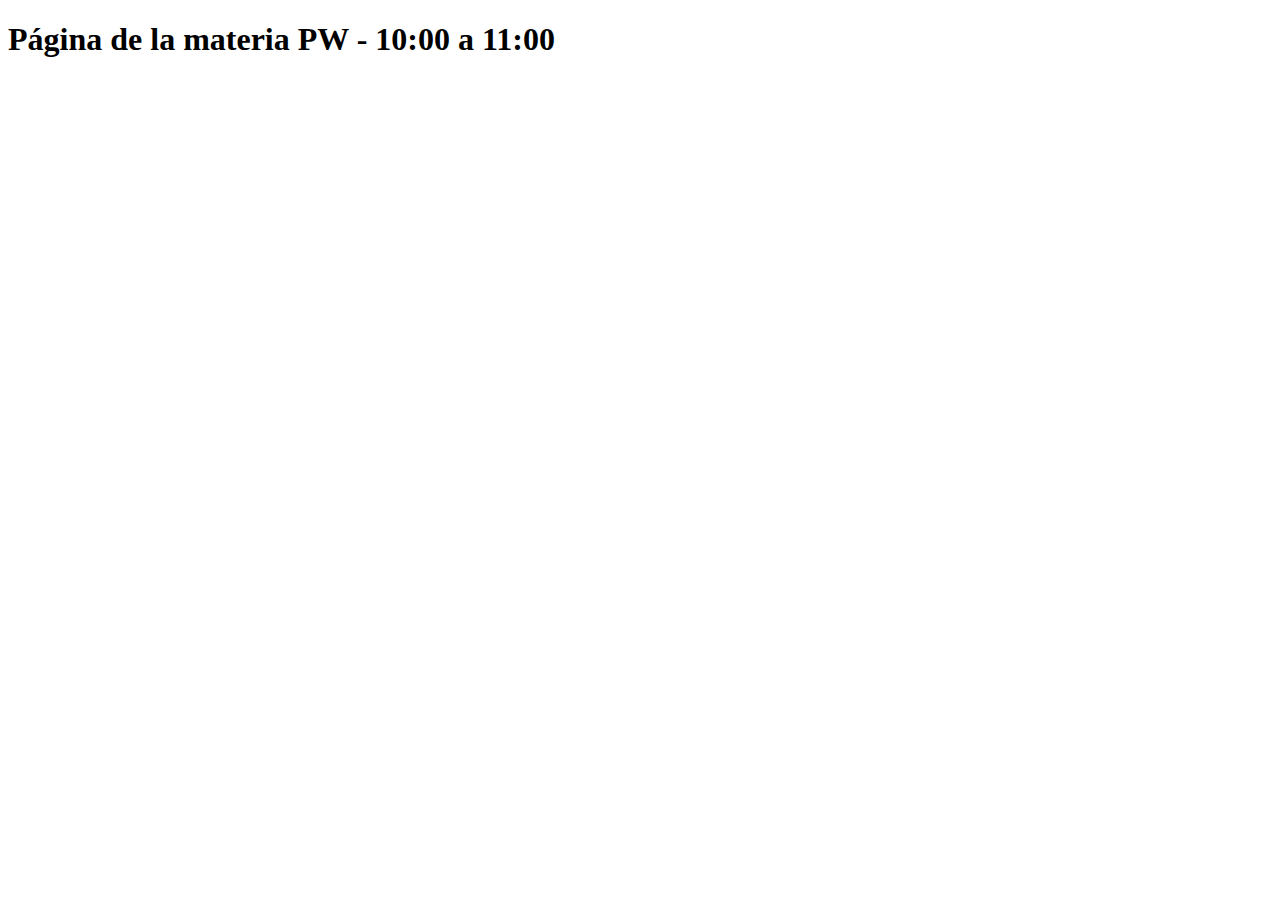
<file: index.html>
<!DOCTYPE html>
<html lang="es">
<head>
    <meta charset="UTF-8">
    <meta http-equiv="X-UA-Compatible" content="IE=edge">
    <meta name="viewport" content="width=device-width, initial-scale=1.0">
    <title>Titulo de mi pagina</title>
</head>
<body>
    <head>
        <h1>Página de la materia PW - 10:00 a 11:00</h1>
    </head>
    
</body>
</html>
</file>
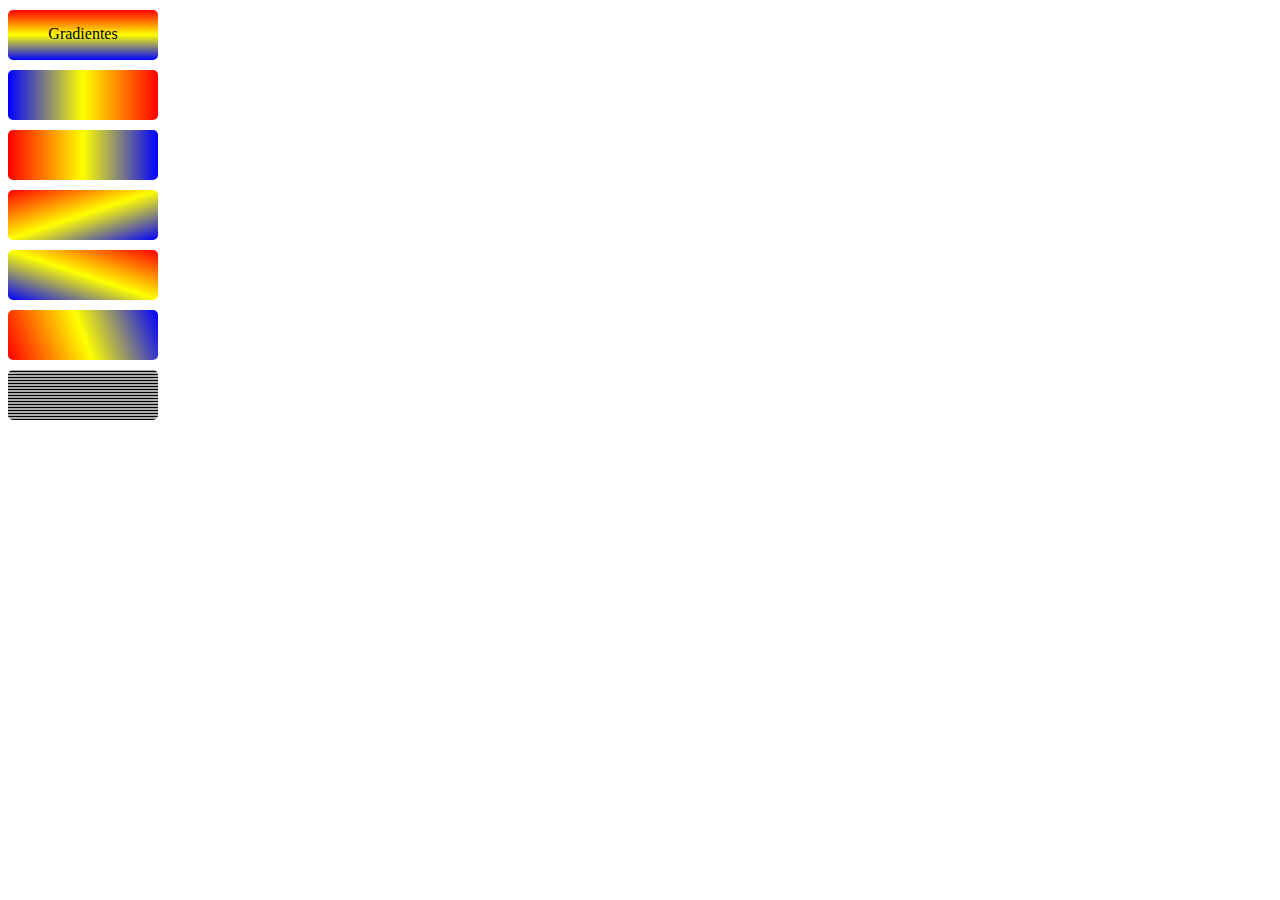
<file: gradientes/index.html>
<!DOCTYPE html>
<html lang="en">

<head>
    <meta charset="UTF-8">
    <meta name="viewport" content="width=device-width, initial-scale=1.0">
    <title>Gradientes</title>
    <link rel="stylesheet" href="css/gradientes.css">
</head>

<body>
    <article id="uno"><span class="texto">Gradientes</span></article>
    <article id="dos"></article>
    <article id="tres"></article>
    <article id="cuatro"></article>
    <article id="cinco"></article>
    <article id="seis"></article>
    <article id="siete"></article>
</body>

</html>
</file>
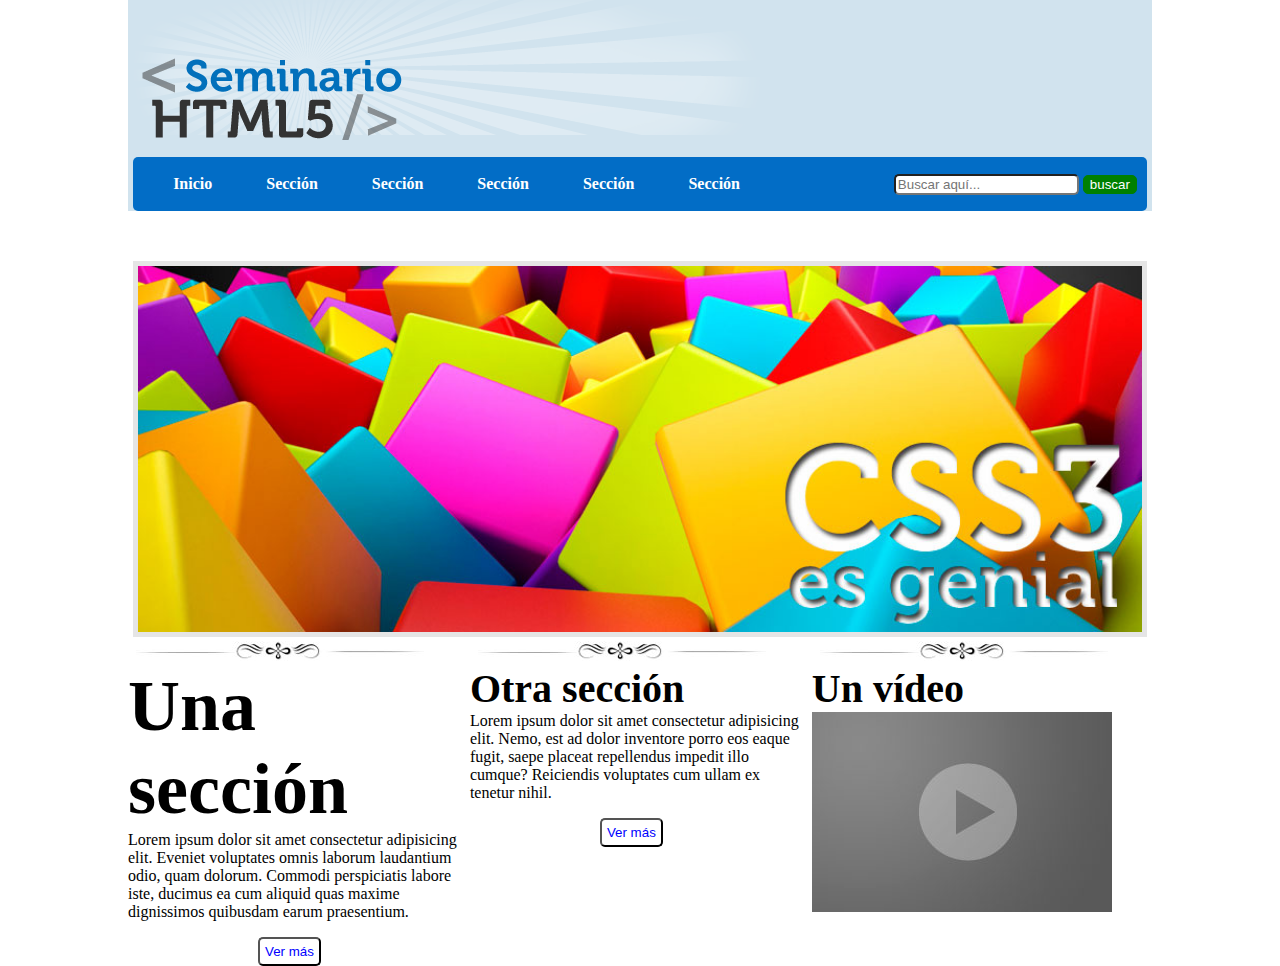
<file: practica01css/index.html>
<!DOCTYPE html>
<html lang="es">

<head>

    <meta charset="UTF-8">
    <meta name="viewport" content="width=device-width, initial-scale=1.0">
    <title>Práctica 01 HTML + CSS</title>
    <link rel="stylesheet" href="css/estilos.css">

</head>
<body>
<header>
    <img src="img/resplandor.png" alt="fondo de header">
    <img src="img/logo.png" alt="logo de HTML5" id="logo">
    <nav>
        <ul>
            <li>Inicio</li>
            <li>Sección</li>
            <li>Sección</li>
            <li>Sección</li>
            <li>Sección</li>
            <li>Sección</li>
        </ul>
        <form action="#">
            <input type="text" placeholder="Buscar aquí...">
            <input type="submit" value="buscar">
        </form>
    </nav>
</header>
<section id="seccion01">
    <article>
        <img src="img/slide2.jpg" alt="Banner principal">
    </article>
</section>
<section id="seccion02">
    <article>
        <img src="img/separador.jpg" alt="separador">
        <br>
       <span class="unaSeccion nito">Una sección</span> 
        <br>
        Lorem ipsum dolor sit amet consectetur adipisicing elit. Eveniet voluptates omnis laborum laudantium odio, quam dolorum. Commodi perspiciatis labore iste, ducimus ea cum aliquid quas maxime dignissimos quibusdam earum praesentium.
        <p></p>
        <input type="submit" value="Ver más"> 
    </article>
    <article>
        <img src="img/separador.jpg" alt="separador">
        <br>
        <span class="otraSeccion nito"> Otra sección</span>
        <br>
        Lorem ipsum dolor sit amet consectetur adipisicing elit. Nemo, est ad dolor inventore porro eos eaque fugit, saepe placeat repellendus impedit illo cumque? Reiciendis voluptates cum ullam ex tenetur nihil.
        <p></p>
        <input type="submit" value="Ver más"> 
    </article>
    <article>
        <img src="img/separador.jpg" alt="separador">
        <br>
        <span class="otraSeccion nito"> Un vídeo</span>
        <br>
        <img src="img/video.jpg" alt="video">
    </article>
</section>
    
</body>
</html>
</file>
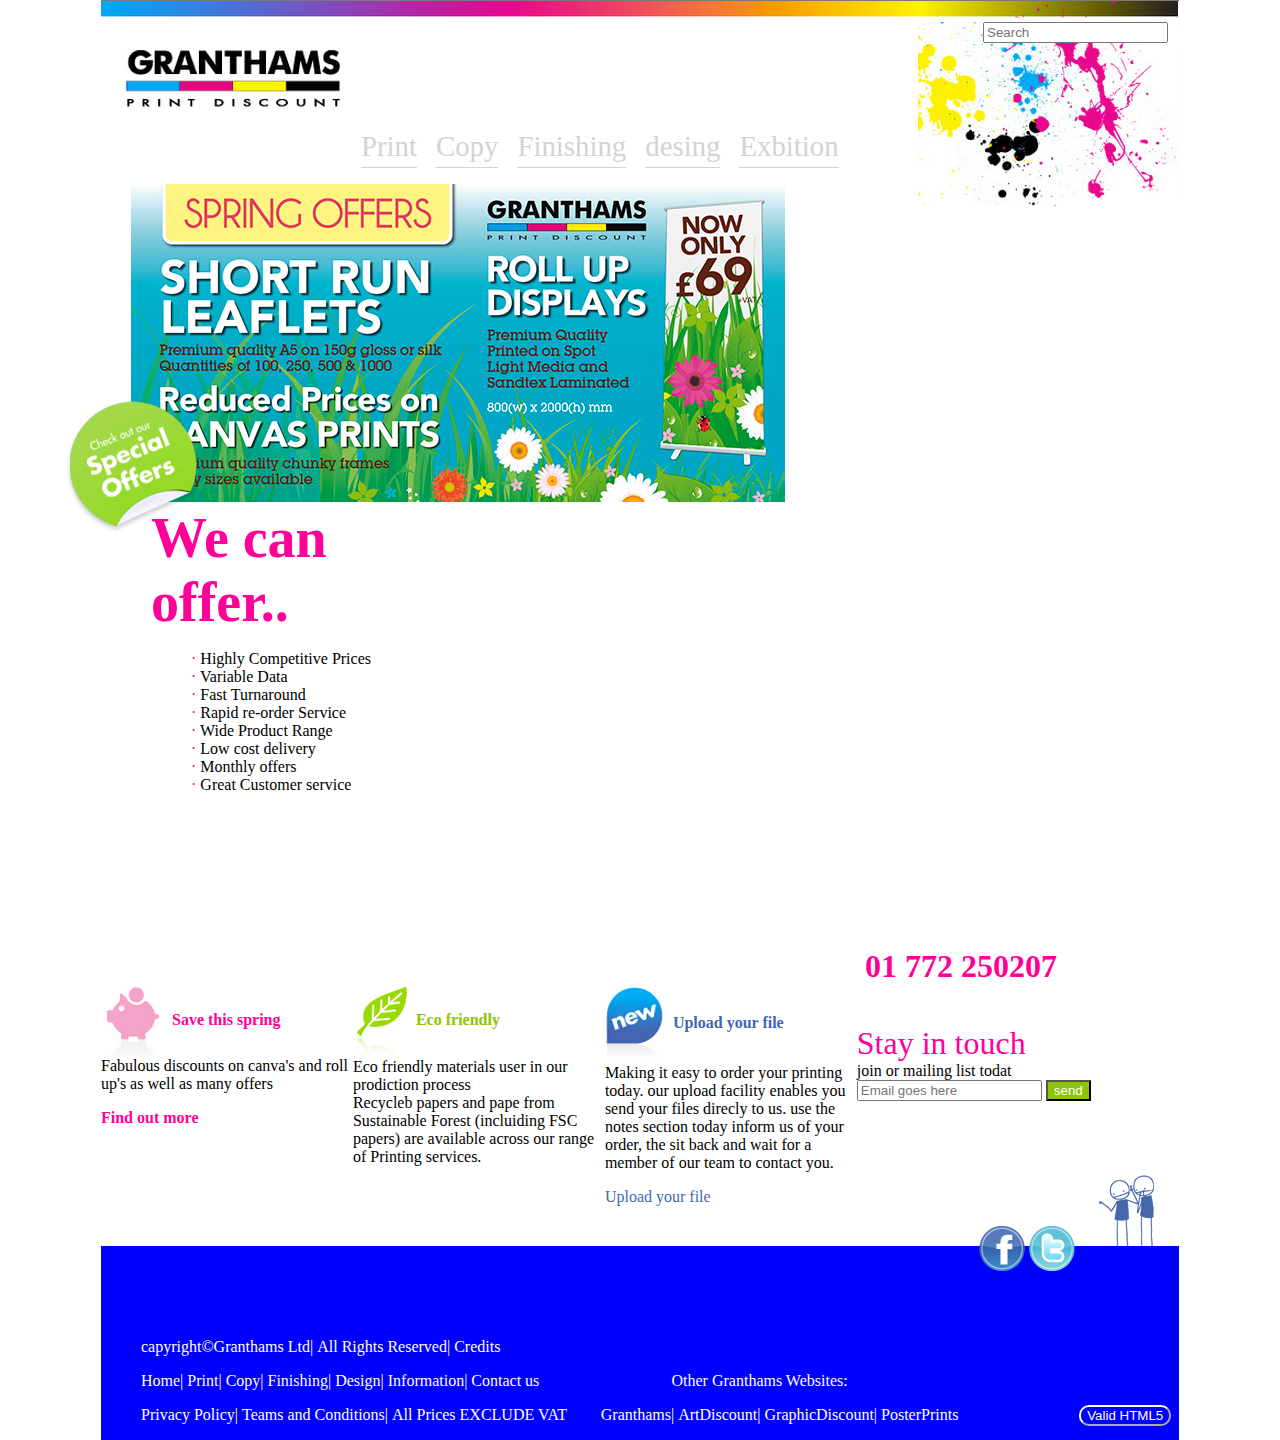
<file: practica02_css/index.html>
<!DOCTYPE html>
<html lang="es">
<head>
    <meta charset="UTF-8">
    <meta name="viewport" content="width=device-width, initial-scale=1.0">
    <title>Práctica 02 CSS</title>
    <link rel="stylesheet" href="css/estilos.css">
</head>
<body>
    <header>
        <img src="img/banner.png" alt="banner">
        <img src="img/granthams.png" alt="logo" id="granthams">
        <img src="img/paint.png" alt="mancha" id="paint">
        <input type="search" placeholder="Search">
        <nav>
            <ul>
                <li>Print</li>
                <li>Copy</li>
                <li>Finishing</li>
                <li>desing</li>
                <li>Exbition</li>
            </ul>
        </nav>    
    </header>
  <section id=" primerSeccion">
    <article id="Secc01art01">
        <img src="img/slide.jpg" alt="ofertas">
    </article>
    <article id="Secc01art02">
        <span class="colorrosa letragrande nito">
            We can offer..
        </span>
        <ul>
            <li>Highly Competitive Prices</li>
            <li>Variable Data</li>
            <li>Fast Turnaround</li>
            <li>Rapid re-order Service</li>
            <li>Wide Product Range</li>
            <li>Low cost delivery</li>
            <li>Monthly offers</li>
            <li>Great Customer service</li>
        </ul>
    </article>
    <img src="img/bg_offer.png" alt="imagen offert" id="bgoffer">
  </section>
  <section id="segundaseccion">
    <article>
        <span class="colorrosa letramediana nito">
            01 772 250207
        </span>
    </article>
  </section>
  <section id="terceraseccion">
    <article>
        <img src="img/cerdito.png" alt="cerdito">
        <span class="colorrosa nito">
            Save this spring
        </span>
        <br>
        Fabulous discounts on canva's and roll up's as well as many offers
        <p></p>
        <span class="colorrosa nito">
            Find out more
        </span>
    </article>
    <article>
        <img src="img/hoja.png" alt="hoja">
        <span class="colorverde nito">
            Eco friendly
        </span>
        <br>
        Eco friendly materials user in our prodiction process <br>
        Recycleb papers and pape from Sustainable Forest (incluiding FSC
        papers) are available across our range of Printing services.
    </article>
    <article>
        <img src="img/new.png" alt="new">
        <span class="colorazul nito">
            Upload your file
        </span>
        <br>
        Making it easy to order your printing today. our upload facility
        enables you send your files direcly to us. use the notes section today
        inform us of your order, the sit back and wait for a member of our
        team to contact you.
        <p></p>
        <span class="colorazul">
            Upload your file
        </span>   
    </article>
    <article id="secc03arc04">
        <span class="colorrosa letramediana">
            Stay in touch
        </span>
        <br>
        join or mailing list todat <br>
        <input type="email" placeholder="Email goes here">
        <input type="button" value="send">
    </article>
  </section>
  <footer>
    <span>
    <article id="artCopy">
        <ul>
            <li>capyright&copy;Granthams Ltd|</li>
            <li>All Rights Reserved|</li>
            <li>Credits</li>
        </ul>
        <ul>
            <li>Home|</li>
            <li>Print|</li>
            <li>Copy|</li>
            <li>Finishing|</li>
            <li>Design|</li>
            <li>Information|</li>
            <li>Contact us</li>
        </ul>
         <ul>
            <li>Privacy Policy|</li>
            <li>Teams and Conditions|</li>
            <li>All Prices EXCLUDE VAT</li>
         </ul>
    </article>
    <article id="artOther">
        Other Granthams Websites:
        <br>
        <ul>
            <li>Granthams|</li>
            <li>ArtDiscount|</li>
            <li>GraphicDiscount|</li>
            <li>PosterPrints</li>
        </ul>
    </article>
    <article id="artSocial">
        <img src="img/icon_facebook.png" alt="facebook" id="facebook">
        <img src="img/icon_twitter.png" alt="twitter" id="twitter">
        <img src="img/image-right.png" alt="" id="rigth">
        <input type="button" value="Valid HTML5">
    </article>
    
  </footer>
</body>
</html>
</file>
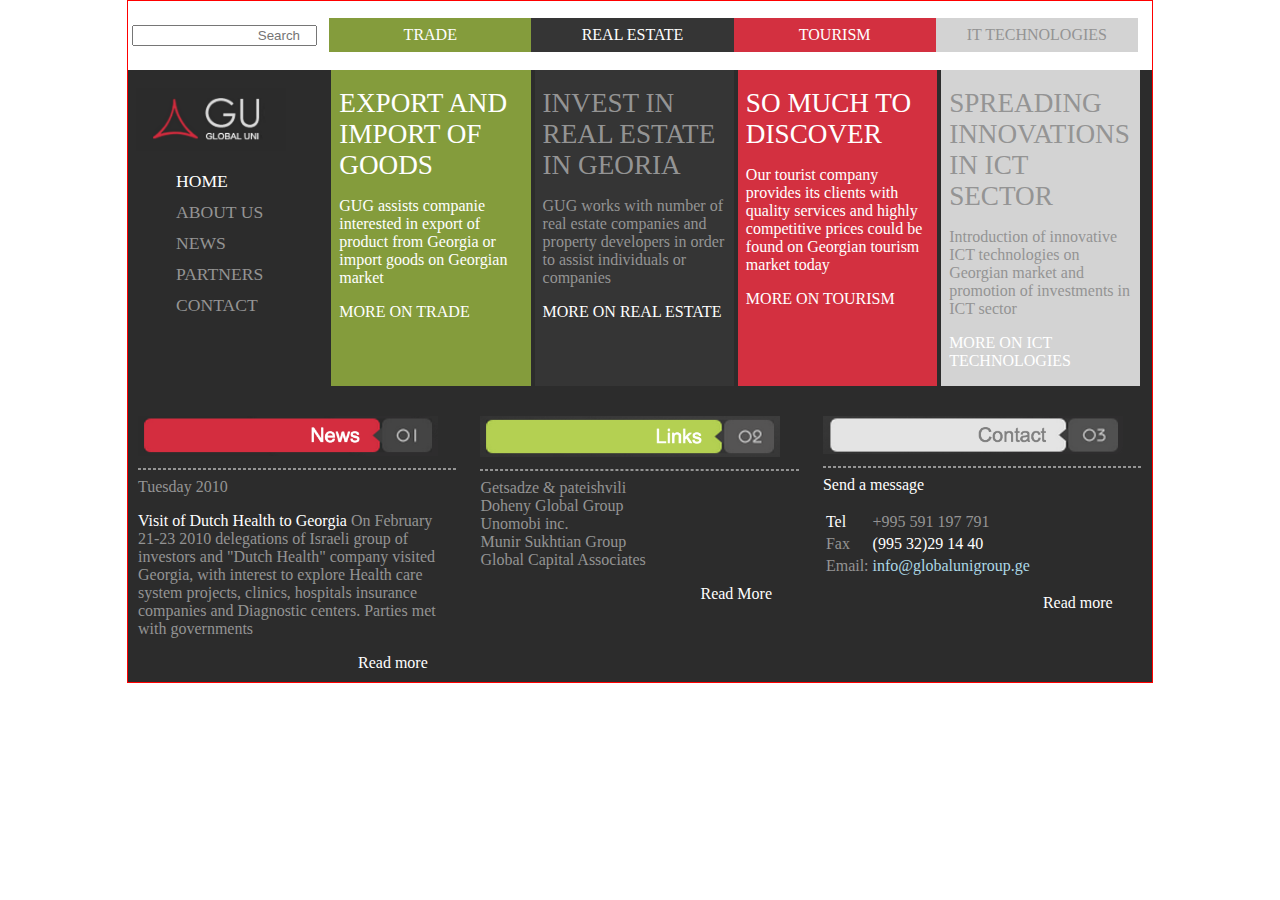
<file: practica03/index.html>
<!DOCTYPE html>
<html lang="es">

<head>
    <meta charset="UTF-8">
    <meta name="viewport" content="width=device-width, initial-scale=1.0">
    <title>Práctica 03</title>
    <link rel="stylesheet" href="css/estilos.css">
</head>

<body>
    <header>
        <ul>
            <li>
                <input type="search" placeholder="Search">
            </li>
            <li class="letra-blanca">TRADE</li><li class="letra-blanca">REAL ESTATE</li><li class="letra-blanca">TOURISM</li><li class="letra-gris">IT TECHNOLOGIES</li>
        </ul>
    </header>
    <section>
        <article>
            <img src="img/gu_logo.png" alt="Logo GU">
            <ul>
                <li class="letra-blanca tam-menu-lateral">HOME</li>
                <li class="letra-gris tam-menu-lateral">ABOUT US</li>
                <li class="letra-gris tam-menu-lateral">NEWS</li>
                <li class="letra-gris tam-menu-lateral">PARTNERS</li>
                <li class="letra-gris tam-menu-lateral">CONTACT</li>
            </ul>
        </article>
        <article>
            <SPAN class="letra-blanca tam-tarjeta">EXPORT AND IMPORT OF GOODS</SPAN>
            <p></p>
            <span class="letra-blanca">
                GUG assists companie interested in export of product from Georgia
                or import goods on Georgian market
            </span>
            <p></p>
            <span class="letra-blanca">MORE ON TRADE</span>
        </article>
        <article>
            <span class="letra-gris tam-tarjeta">INVEST IN REAL ESTATE IN GEORIA</span>
            <p></p>
            <span class="letra-gris">GUG works with number of real estate companies and property
                developers in order to assist individuals or companies</span>
            <p></p>
            <span class="letra-blanca"> MORE ON REAL ESTATE</span>
        </article>
        <article>
            <span class="letra-blanca tam-tarjeta">SO MUCH TO DISCOVER</span>
            <P></P>
            <SPAn class="letra-blanca">
                Our tourist company provides its clients with quality services and highly
                competitive prices could be found on Georgian tourism market today
            </SPAn>
            <p></p>
            <span class="letra-blanca">MORE ON TOURISM</span>
        </article>
        <article>
            <span class="letra-gris tam-tarjeta">SPREADING INNOVATIONS IN ICT SECTOR</span>
            <p></p>
            <span class="letra-gris">
                Introduction of innovative ICT technologies on
                Georgian market and promotion of investments in ICT sector
            </span>
            <p></p>
            <span class="letra-blanca">MORE ON ICT TECHNOLOGIES</span>
        </article>
    </section>
    <footer>
        <article>
            <img src="img/news_rojo.png" alt="">
            <hr>
            <span class="letra-gris">Tuesday 2010</span>
            <p></p>
            <span class="letra-blanca">Visit of Dutch Health to Georgia</span>
            <span class="letra-gris">On February 21-23 2010 delegations of Israeli group of investors and "Dutch Health"
                company visited Georgia, with interest to explore Health care system projects, clinics, hospitals
                insurance companies and Diagnostic centers. Parties met with governments </span>
            <p></p>
            <span class="letra-blanca read-more">Read more</span>
        </article>
        <article>
            <img src="img/news_verde.png" alt="">
            <hr>
            <span class="letra-gris">
                Getsadze & pateishvili <br>
                Doheny Global Group <br>
                Unomobi inc. <br>
                Munir Sukhtian Group <br>
                Global Capital Associates <br>
            </span>
            <p></p>
            <span class="letra-blanca read-more">Read More</span>
        </article>
        <article>
            <img src="img/news_claro.png" alt="">
            <hr>
            <span class="letra-blanca">Send a message</span>
            <p></p>
            <table>
                <tbody>
                    <tr>
                        <td class="letra-blanca">Tel</td>
                        <td class="letra-gris">+995 591 197 791</td>
                    </tr>
                    <tr>
                        <td class="letra-gris">Fax</td>
                        <td class="letra-blanca">(995 32)29 14 40</td>
                    </tr>
                    <tr>
                        <td class="letra-gris">Email:</td>
                        <td class="letra-azul">info@globalunigroup.ge</td>
                    </tr>
                </tbody>
            </table>
            <p></p>
            <span class="letra-blanca read-more">Read more</span>
        </article>
    </footer>
</body>

</html>
</file>
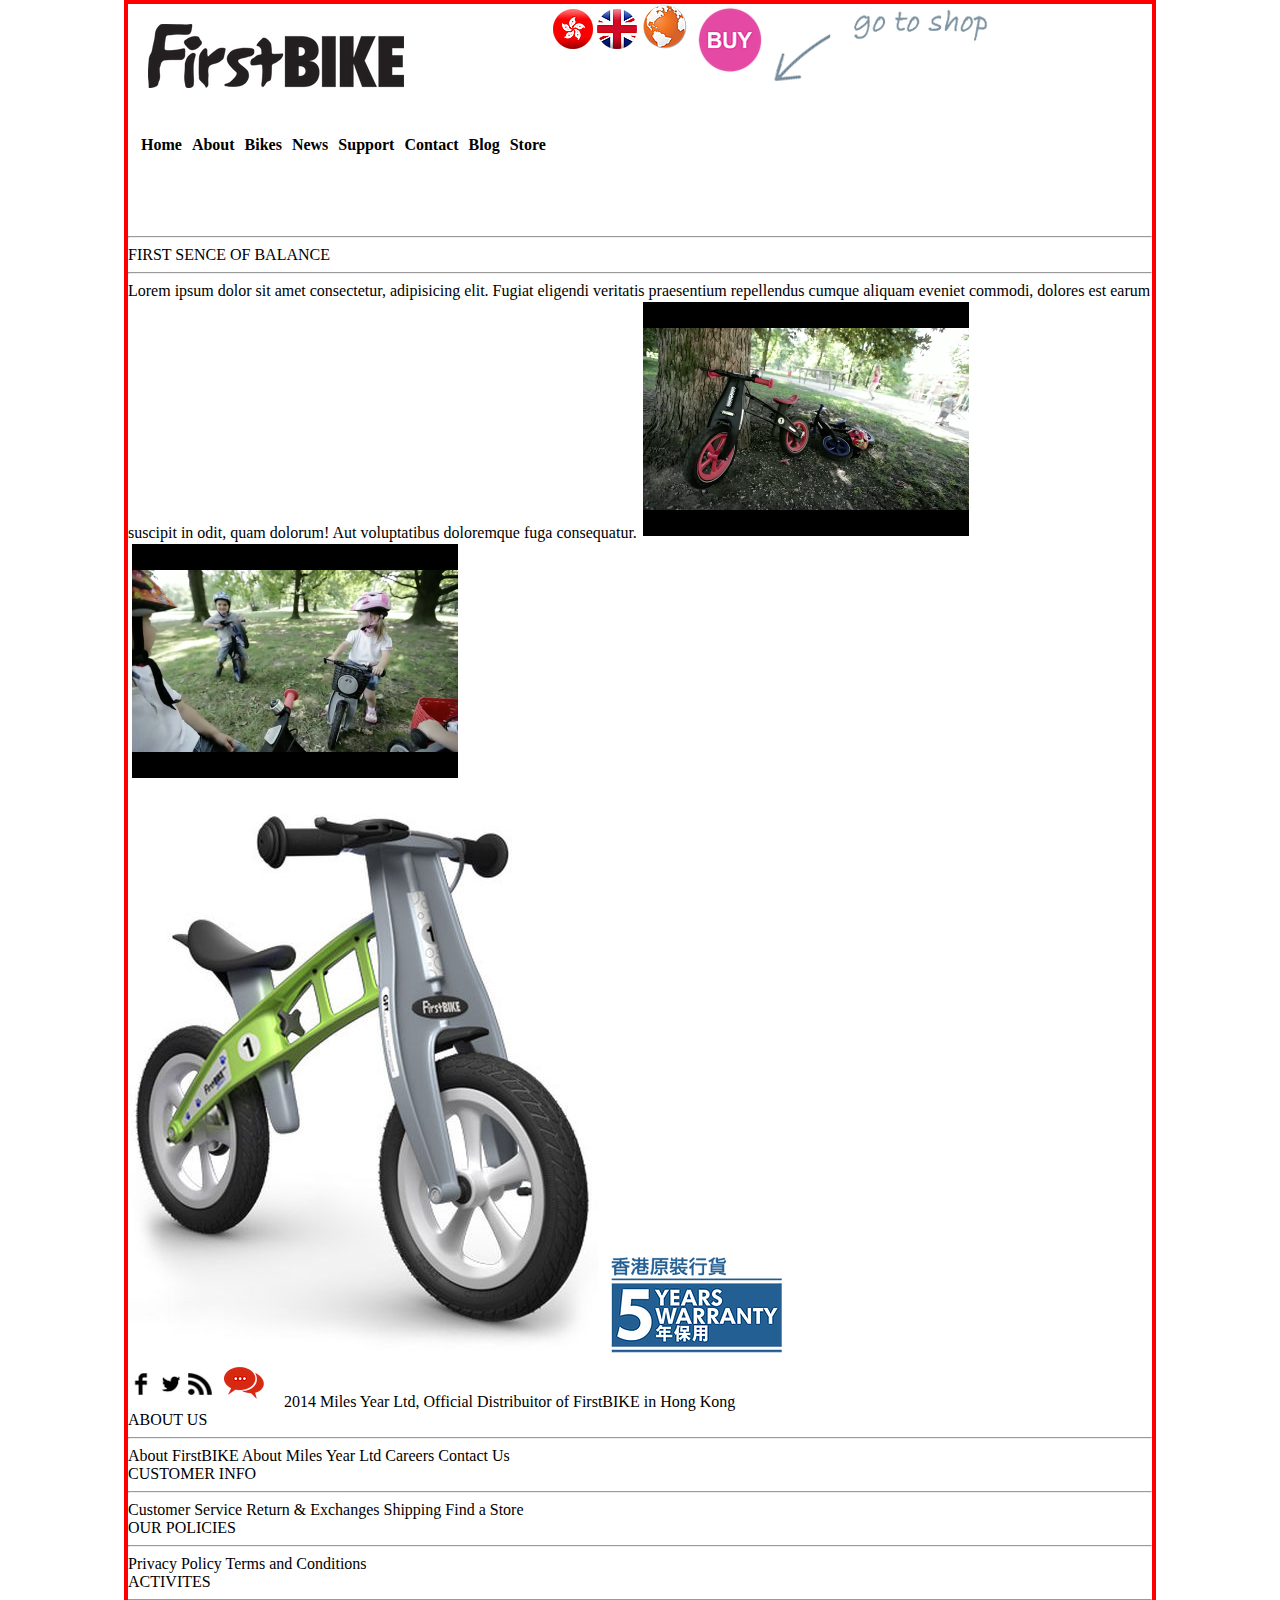
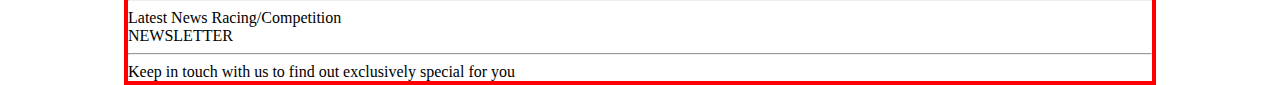
<file: practica04css/index.html>
<!DOCTYPE html>
<html lang="en">
<head>
    <meta charset="UTF-8">
    <meta name="viewport" content="width=device-width, initial-scale=1.0">
    <title>Pagina de bicis</title>
    <link rel="stylesheet" href="css/estilos.css">
</head>
<header>
    <article >
        <img src="img/first_bike.png" alt="" id="romero">
        <nav>
            <ul class="nito" id="menu">
                <li>Home</li>
                <li>About</li>
                <li>Bikes</li>
                <li>News</li>
                <li>Support</li>
                <li>Contact</li>
                <li>Blog</li>
                <li>Store</li>
            </ul>
        </nav>
    </article>
    <article>
        <article id="bolitas" >
            <img src="img/logo_rojo.png" alt="">
            <img src="img/bandera.png" alt="">
            <img src="img/mundo.png" alt="">
        </article>
        <article id="Hart03">
            <img src="img/buy.png" alt="" id="rosa">
        </article>
        <article id="Hart02">
            <img src="img/go_to_shop.png" alt="" id="flecha">
        </article>
    </article>
    <hr>
</header>

<body>
    <section>
        <span class="letraverde tamgrande">FIRST SENCE OF</span>
        <span class="letraverde tamgrande">BALANCE</span>
        <hr>
        Lorem ipsum dolor sit amet consectetur, adipisicing elit. Fugiat eligendi veritatis praesentium repellendus
        cumque aliquam eveniet commodi, dolores est earum suscipit in odit, quam dolorum! Aut voluptatibus doloremque
        fuga consequatur.
        <img src="img/video01.png" alt="">
        <img src="img/video02.png" alt="">
    </section>
    <section>
        <img src="img/bike.jpg" alt="">
        <img src="img/5years.png" alt="">
    </section>
    <section>
        <img src="img/logos_footer.png" alt="">
        <span class="letraderecho">2014 Miles Year Ltd, Official Distribuitor
            of FirstBIKE in Hong Kong </span>
    </section>
    <footer>
        <article>
            <span class="letramed">ABOUT US</span>
            <hr>
            About FirstBIKE
            About Miles Year Ltd
            Careers
            Contact Us
        </article>
        <article>
            <span class="letramed">CUSTOMER INFO</span>
            <hr>
            Customer Service
            Return & Exchanges
            Shipping
            Find a Store
        </article>
        <article>
            <span class="letramed">OUR POLICIES</span>
            <hr>
            Privacy Policy
            Terms and Conditions
        </article>
        <article>
            <span class="letramed">ACTIVITES</span>
            <hr>
            Latest News
            Racing/Competition
        </article>
        <article>
            <span class="letramed">NEWSLETTER</span>
            <hr>
            Keep in touch with us to find out
            exclusively special for you
        </article>
    </footer>
</body>
</html>
</file>
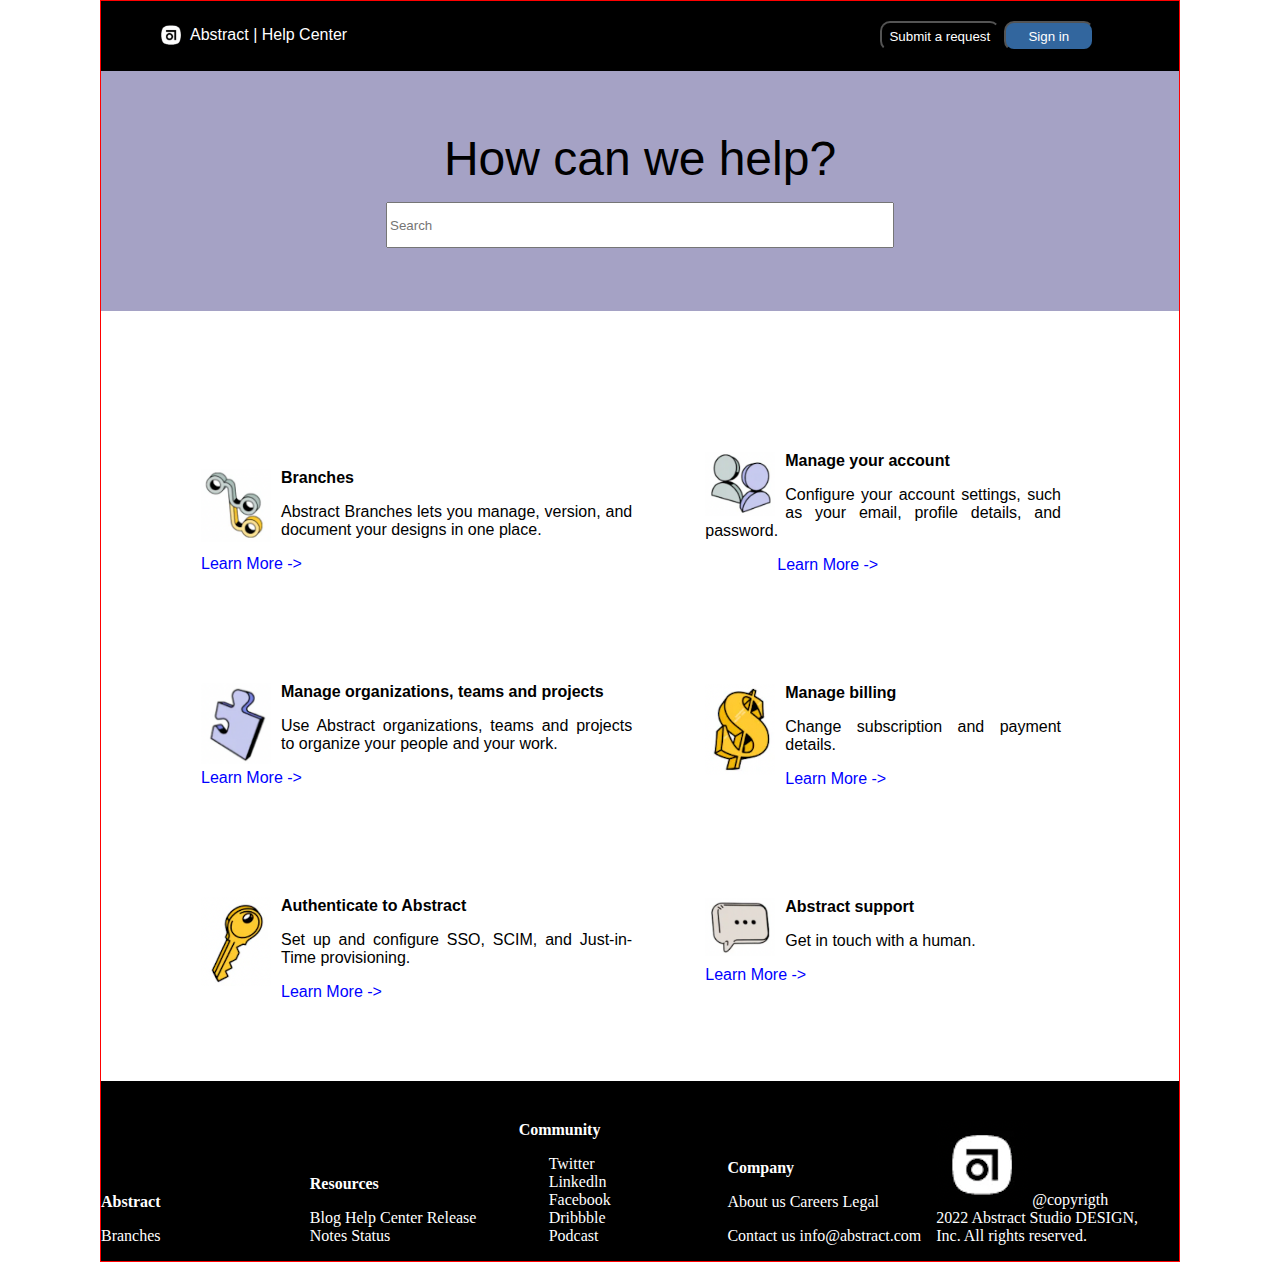
<file: Practica06css/index.html>
<!DOCTYPE html>
<html lang="en">

<head>
    <meta charset="UTF-8">
    <meta name="viewport" content="width=device-width, initial-scale=1.0">
    <title>Practica 6</title>
    <link rel="stylesheet" href="css/estilos.css">
</head>

<body>
    <header>
        <article id="cima1">
            <img src="img/logo-abstract.png" alt="logo">
            <span class="letrablanca arial">Abstract | Help Center</span>

        </article>
        <article id="cima2">
            <input type="button" value="Submit a request" id="btnsubmit" class="letrablanca">
            <input type="button" value="Sign in" id="btnazul" class="letrablanca">
        </article>
    </header>
    <section id="secart01">
        <article>
            <span class="tamgrande arial">How can we help?</span> <br>
            <p></p>
            <!-- añadir flecha -->
            <input type="text" placeholder="Search">
        </article>
    </section>
    <section id="secart02">
        <article id="izquierdos">
            <article id="branches">
                <br>
                <img src="img/icon-branches.png" alt="ramas">
                <span class="nito">Branches</span>
                <p></p>
                Abstract Branches lets you manage,
                version, and document your designs in
                one place.
                <p></p>
                <span class="letraazul tamchico">Learn More -></span>
            </article>
            <article>
                <img src="img/icon-projects.png" alt="pieza">
                <span class="nito">Manage organizations, teams and
                    projects</span>
                    <p></p>
                Use Abstract organizations, teams and
                projects to organize your people and your
                work.
                <p></p>
                <span class="letraazul tamchico">Learn More -></span>
            </article>
            <article>
                <img src="img/icon-auth.png" alt="llave">
                <span class="nito">Authenticate to Abstract</span><p></p>   
                Set up and configure SSO, SCIM, and
                Just-in-Time provisioning.
                <p></p>
                <span class="letraazul tamchico">Learn More -> </span>
            </article>
        </article>

        <article id="derechos">
            <article id="maneja">
                <img src="img/icon-account.png" alt="perfil">
                <span class="nito">Manage your account</span>
                <p></p>
                Configure your account settings, such as
                your email, profile details, and password.
                <p></p>
                <span class="letraazul tamchico" id="learn">Learn More -></span>
            </article>
            <article>
                <img src="img/icon-billing.png" alt="perfil">
                <span class="nito">Manage billing</span>
                <p></p>
                Change subscription and payment
                details.
                <p></p>
                <span class="letraazul tamchico">Learn More -></span>
            </article>
            <article>
                <img src="img/icon-abstract.png" alt="perfil">
                <span class="nito">Abstract support</span>
                <p></p>
                Get in touch with a human.
                <p></p>
                <span class="letraazul tamchico">Learn More -></span>
            </article>
        </article>
    </section>



    <footer>
        <article id="b1">
            <span class="nito letrablanca">Abstract </span>
            <p></p>
            <span class="letrablanca">Branches</span>
        </article>
        <article>
            <span class="nito letrablanca">Resources</span>
            <p></p>
            <span class="letrablanca">Blog</span>
            <span class="letrablanca">Help Center</span>
            <span class="letrablanca"> Release Notes</span>
            <span class="letrablanca">Status</span>
        </article>
        <article>
            <span class="nito letrablanca">Community</span>
            <p></p>
            <ul class="letrablanca">
                <li>Twitter</li>
                <li>Linkedln</li>
                <li>Facebook</li>
                <li>Dribbble</li>
                <li>Podcast</li>
            </ul>
        </article>
        <article>
            <span class="nito letrablanca">Company</span>
            <p></p>
            <span class="letrablanca"> About us</span>
            <span class="letrablanca"> Careers</span>
            <span class="letrablanca"> Legal</span>
            <p></p>
            <span class="letrablanca"> Contact us</span>
            <span class="letrablanca"> info@abstract.com</span>
        </article>
        <article>
            <img src="img/logo-abstract.png" alt="logo">
            <span class="letrablanca"> @copyrigth 2022</span>
            <span class="letrablanca"> Abstract Studio DESIGN, Inc.</span>
            <span class="letrablanca"> All rights reserved.</span>
        </article>
    </footer>
</body>

</html>
</file>
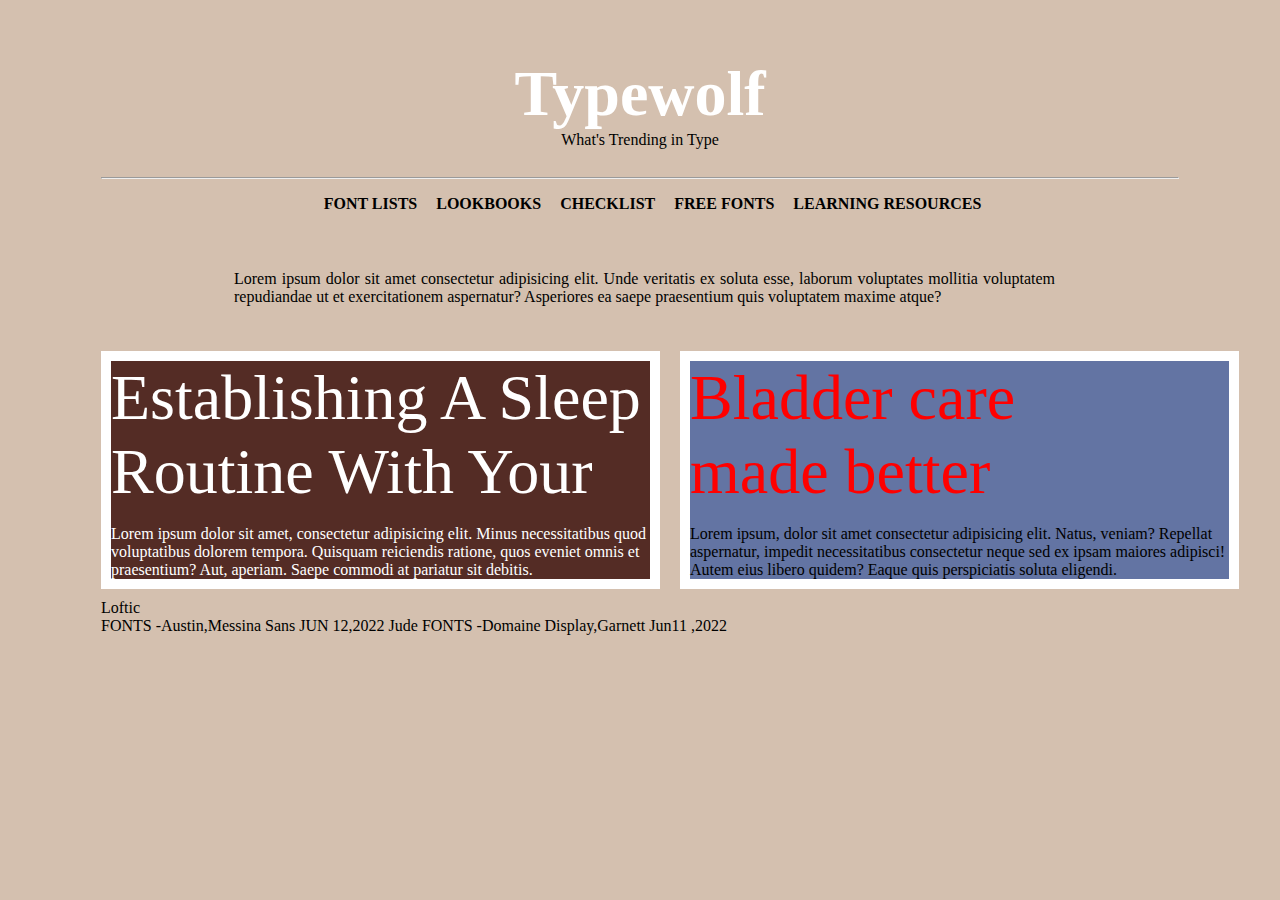
<file: practica08/index.html>
<!DOCTYPE html>
<html lang="en">

<head>
    <meta charset="UTF-8">
    <meta name="viewport" content="width=device-width, initial-scale=1.0">
    <title>Practica8</title>
    <link rel="stylesheet" href="css/estilos.css">
</head>

<body>
    <header>
        <span class="letragigante letrablanca nito" id="subtitulo">Typewolf</span><br>
        <span class="letracafe ">What's Trending in Type</span>
        <hr>
        <nav>
            <ul class="letracafe nito">
                <li>FONT LISTS</li>
                <li>LOOKBOOKS</li>
                <li>CHECKLIST</li>
                <li>FREE FONTS</li>
                <li>LEARNING RESOURCES</li>
            </ul>
        </nav>
    </header>

    <section>
        <article id="textop">
            Lorem ipsum dolor sit amet consectetur adipisicing elit. Unde veritatis ex soluta esse, laborum voluptates
            mollitia
            voluptatem repudiandae ut et exercitationem aspernatur? Asperiores ea saepe praesentium quis voluptatem
            maxime
            atque?
        </article>
    </section>

    <section id="cuadros">
        <article id="izquierdos">
            <span class="letrablanca letragrande">Establishing A Sleep</span><br>
            <span class="letrablanca letragrande">Routine With Your</span><br>
            <p></p>
            <span class="letrablanca">Lorem ipsum dolor sit amet, consectetur adipisicing elit. Minus necessitatibus
                quod voluptatibus dolorem tempora. Quisquam reiciendis ratione, quos eveniet omnis et praesentium? Aut,
                aperiam. Saepe commodi at pariatur sit debitis.</span>
        </article>
        <article id="derecho">
            <span class="letraroja letragrande">Bladder care</span><br>
            <span class="letraroja letragrande">made better</span><br>
            <p></p>
            Lorem ipsum, dolor sit amet consectetur adipisicing elit. Natus, veniam? Repellat aspernatur, impedit
            necessitatibus consectetur neque sed ex ipsam maiores adipisci! Autem eius libero quidem? Eaque quis
            perspiciatis soluta eligendi.
        </article>
    </section>

    <footer>
        <article>
            Loftic <br>
            FONTS
            -Austin,Messina Sans
        </article>
        <article>JUN 12,2022</article>
        <article>
            Jude
            FONTS
            -Domaine Display,Garnett
        </article>
        <article>
            Jun11 ,2022
        </article>
    </footer>



</body>

</html>
</file>
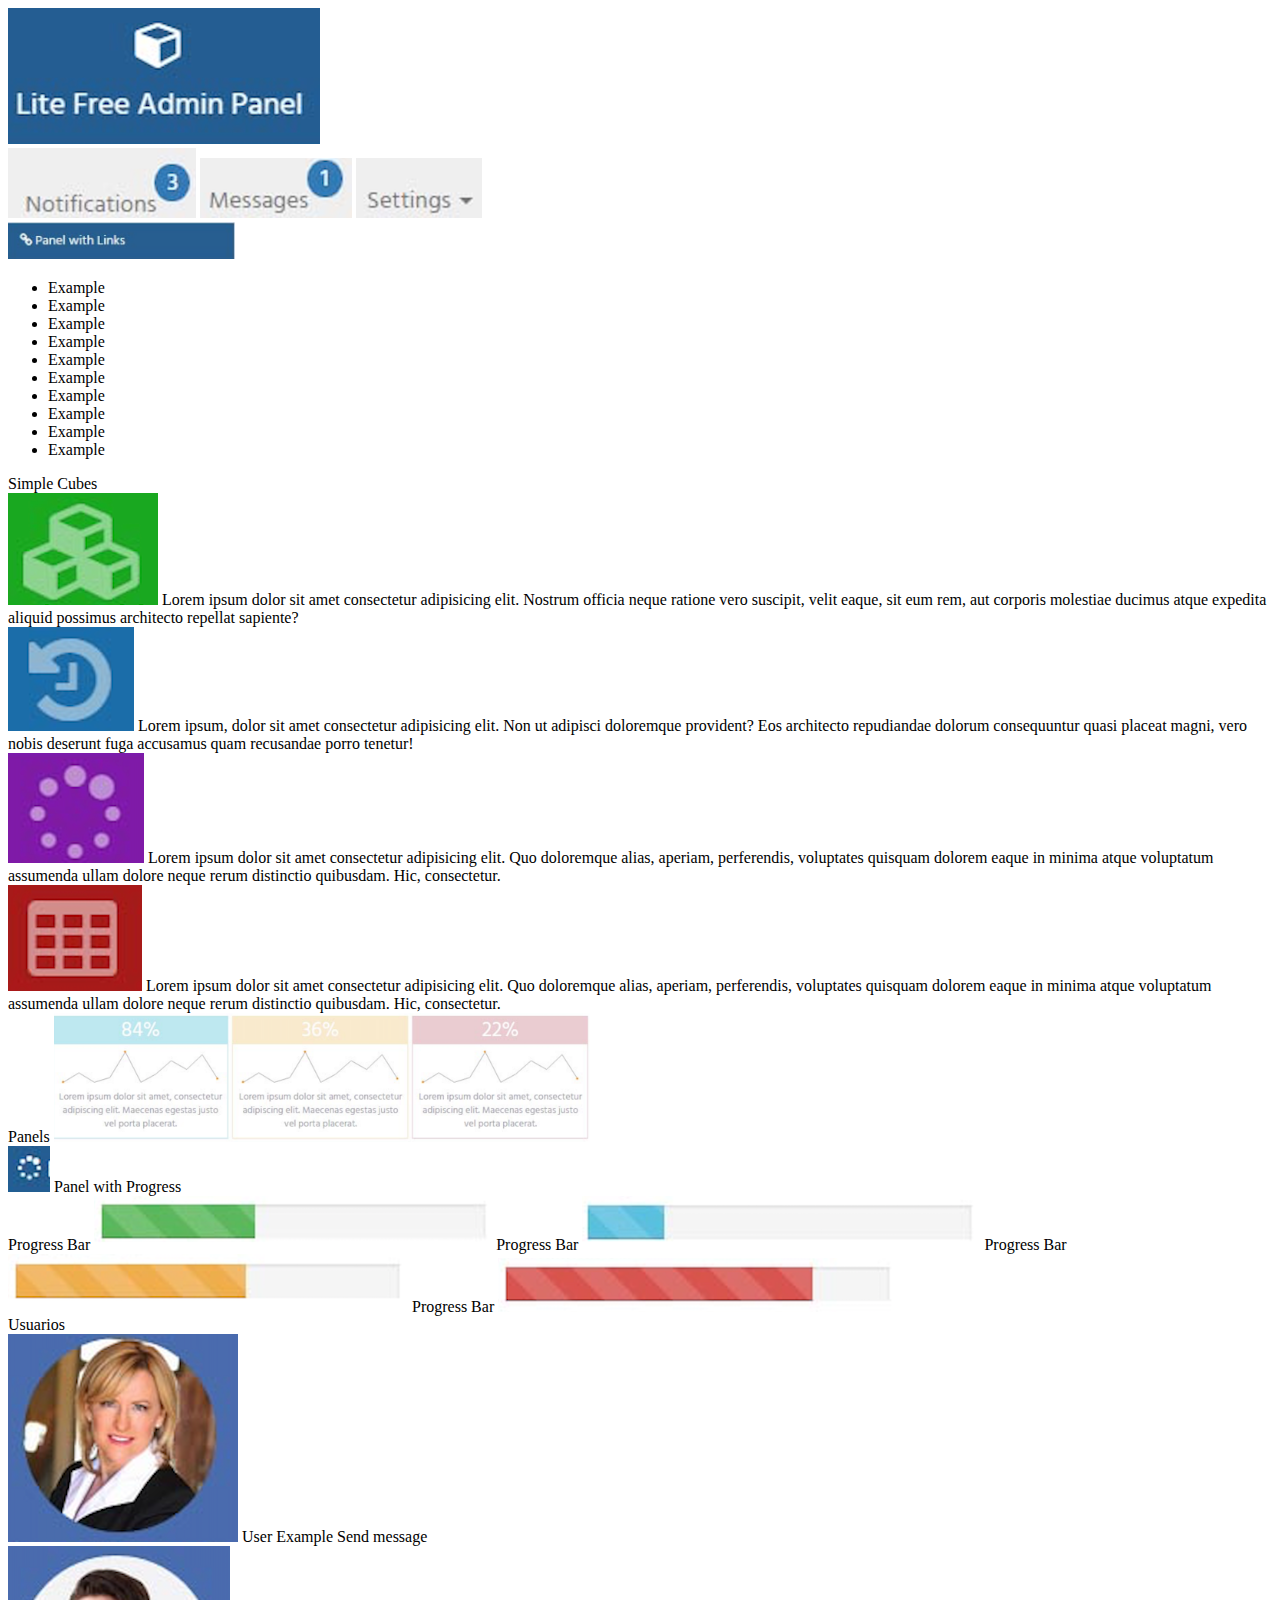
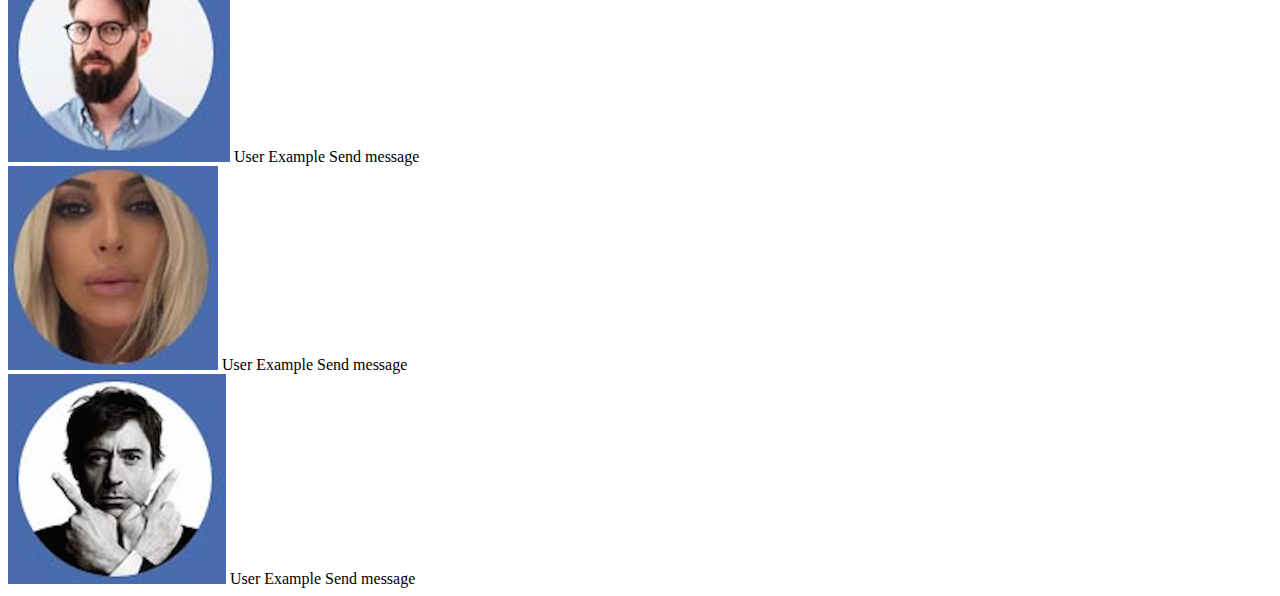
<file: practicacss05/index.html>
<!DOCTYPE html>
<html lang="es">

<head>
    <meta charset="UTF-8">
    <meta name="viewport" content="width=device-width, initial-scale=1.0">
    <title>Práctica 05</title>
</head>

<body>
    <header>
        <article>
            <img src="img/logo.png" alt="">
        </article>
        <article>
            <img src="img/notificaciones.png" alt="">
            <img src="img/mensajes.png" alt="">
            <img src="img/ajustes.png" alt="">

        </article>
    </header>
    <article>
        <img src="img/panel.PNG" alt="">
        <ul>
            <li>
                </>Example</li>
            <li>
                </>Example</li>
            <li>
                </>Example</li>
            <li>
                </>Example</li>
            <li>
                </>Example</li>
            <li>
                </>Example</li>
            <li>
                </>Example</li>
            <li>
                </>Example</li>
            <li>
                </>Example</li>
            <li>
                </>Example</li>
        </ul>
    </article>
    <article>
        Simple Cubes
        <article>
            <img src="img/cubo1.png" alt="">
            Lorem ipsum dolor sit amet consectetur adipisicing elit. Nostrum officia neque ratione vero suscipit, velit
            eaque, sit eum rem, aut corporis molestiae ducimus atque expedita aliquid possimus architecto repellat
            sapiente?
        </article>
        <article>
            <img src="img/cubo02.png" alt="">
            Lorem ipsum, dolor sit amet consectetur adipisicing elit. Non ut adipisci doloremque provident? Eos
            architecto repudiandae dolorum consequuntur quasi placeat magni, vero nobis deserunt fuga accusamus quam
            recusandae porro tenetur!
        </article>
        <article>
            <img src="img/cubo03.png" alt="">
            Lorem ipsum dolor sit amet consectetur adipisicing elit. Quo doloremque alias, aperiam, perferendis,
            voluptates quisquam dolorem eaque in minima atque voluptatum assumenda ullam dolore neque rerum distinctio
            quibusdam. Hic, consectetur.
        </article>
        <article>
            <img src="img/cubo04.png" alt="">
            Lorem ipsum dolor sit amet consectetur adipisicing elit. Quo doloremque alias, aperiam, perferendis,
            voluptates quisquam dolorem eaque in minima atque voluptatum assumenda ullam dolore neque rerum distinctio
            quibusdam. Hic, consectetur.
        </article>
    </article>
    <article>
        Panels
        <img src="img/panels.PNG" alt="">
    </article>
    <article>
        <img src="img/logoprogress.png" alt="">
        Panel with Progress
        <article>
            Progress Bar
            <img src="img/barra01.png" alt="">
            Progress Bar
            <img src="img/barra02.png" alt="">
            Progress Bar
            <img src="img/barra03.png" alt="">
            Progress Bar
            <img src="img/barra04.png" alt="">
        </article>
    </article>
    <article>
        Usuarios
        <article>
            <img src="img/usuario01.png" alt="">
            User Example
            <span>Send message</span>
        </article>
        <article>
            <img src="img/usuario02.png" alt="">
            User Example
            <span>Send message</span>
        </article>
        <article>
            <img src="img/usuario03.png" alt="">
            User Example
            <span>Send message</span>
        </article>
        <article>
            <img src="img/usuario04.png" alt="">
            User Example
            <span>Send message</span>
        </article>
        
    </article>

</body>

</html>
</file>
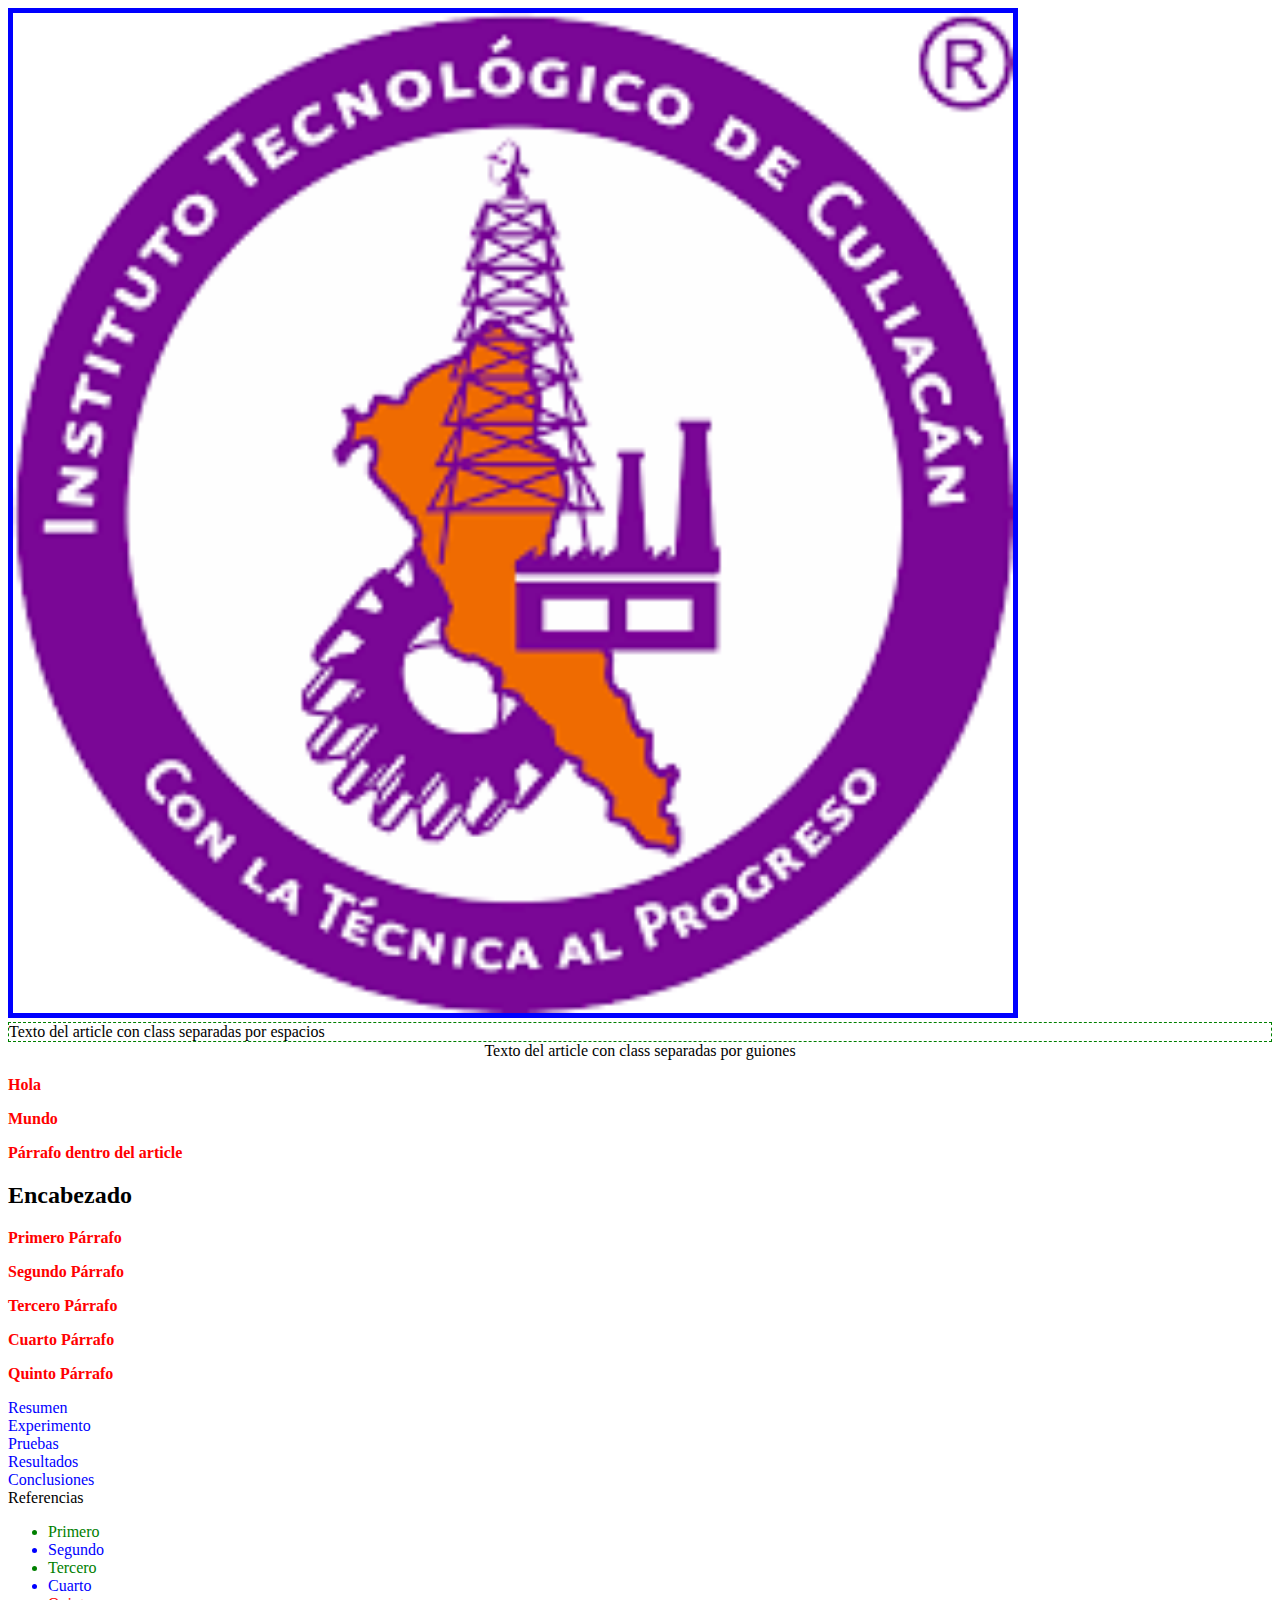
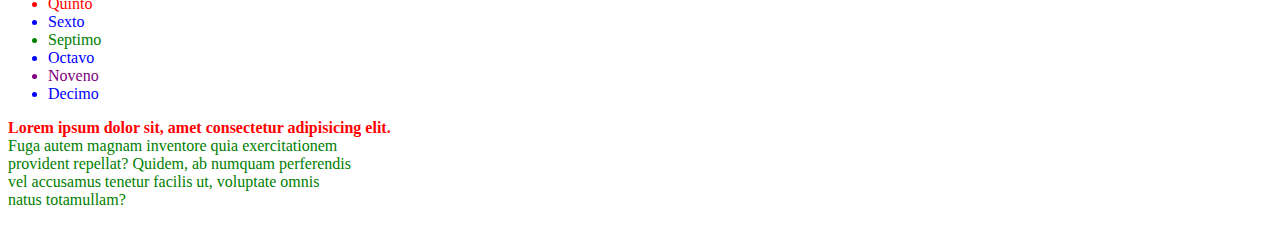
<file: selectoresAvanzados/selectoresAvanzados..html>
<!DOCTYPE html>
<html lang="en">

<head>
    <meta charset="UTF-8">
    <meta name="viewport" content="width=device-width, initial-scale=1.0">
    <title>Selectores avanzados CSS3</title>
    <link rel="stylesheet" href="css/selectoresavanzados.css">
</head>

<body>
    <img src="img/LOGO_TEC_PNG_OG.png" alt="Logo ITC">

    <article class="ingles archivo resaltado">
        Texto del article con class separadas por espacios
    </article>
    <article class="ingles-diario-resaltado">
        Texto del article con class separadas por guiones
    </article>
    <p>
    <div>
        <p>Hola</p>
        <p>Mundo</p>
        <article>
            <p>Párrafo dentro del article</p>
        </article>
    </div>

    <h2>Encabezado</h2>
    <p>Primero Párrafo</p>
    <p>Segundo Párrafo</p>
    <p>Tercero Párrafo</p>
    <p>Cuarto Párrafo</p>
    <p>Quinto Párrafo</p>

    <section id="resumen">Resumen</section>
    <section id="experimento">Experimento</section>
    <section id="pruebas">Pruebas</section>
    <section id="resultados">Resultados</section>
    <section id="conclusiones">Conclusiones</section>
    <section id="referencias">Referencias</section>

    <ul>
        <li>Primero</li>
        <li>Segundo</li>
        <li>Tercero</li>
        <li>Cuarto</li>
        <li>Quinto</li>
        <li>Sexto</li>
        <li>Septimo</li>
        <li>Octavo</li>
        <li>Noveno</li>
        <li>Decimo</li>
    </ul>

    <p>
        Lorem ipsum dolor sit, amet consectetur adipisicing elit.  <br>
        Fuga autem magnam inventore quia exercitationem  <br>
        provident repellat? Quidem, ab numquam perferendis  <br>
         vel accusamus tenetur facilis ut, voluptate omnis <br>
          natus totamullam?  <br>
    </p>

</body>

</html>
</file>
<file: gradientes/css/gradientes.css>
article{
    border-radius: 5px;
    height: 50px;
    margin-top: 10px;
    text-align: center;
    width: 150px;
}
#uno{
    /* si no soporta gradientes */
    background-color: red;
    /* Opera */
    background: -o-linear-gradient(rgba(255,0,0,1),rgba(255,255,0,1),blue);
    /* Safari */
    background: -webkit-linear-gradient(rgba(255,0,0,1),rgba(255,255,0,1),blue);
    /* Firefox */
    background: -moz-linear-gradient(rgba(255,0,0,1),rgba(255,255,0,1),blue);
    /* Microsoft - Edge */
    background: -ms-linear-gradient(rgba(255,0,0,1),rgba(255,255,0,1),blue);
    /* Todos */
    background: linear-gradient(rgba(255,0,0,1),rgba(255,255,0,1),blue);
}
#dos{
    /* si no soporta gradientes */
    background-color: red;
    /* Opera */
    background: -o-linear-gradient(to left,red,yellow,blue);
    /* Safari */
    background: -webkit-linear-gradient(to left,red,yellow,blue);
    /* Firefox */
    background: -moz-linear-gradient(to left,red,yellow,blue);
    /* Microsoft - Edge */
    background: -ms-linear-gradient(to left,red,yellow,blue);
    /* Todos */
    background: linear-gradient(to left,red,yellow,blue);
}
#tres{
    /* si no soporta gradientes */
    background-color: red;
    /* Opera */
    background: -o-linear-gradient(to right,red,yellow,blue);
    /* Safari */
    background: -webkit-linear-gradient(to right,red,yellow,blue);
    /* Firefox */
    background: -moz-linear-gradient(to right,red,yellow,blue);
    /* Microsoft - Edge */
    background: -ms-linear-gradient(to right,red,yellow,blue);
    /* Todos */
    background: linear-gradient(to right,red,yellow,blue);
}
#cuatro{
    /* si no soporta gradientes */
    background-color: red;
    /* Opera */
    background: -o-linear-gradient(to right bottom,red,yellow,blue);
    /* Safari */
    background: -webkit-linear-gradient(to right bottom,red,yellow,blue);
    /* Firefox */
    background: -moz-linear-gradient(to right bottom,red,yellow,blue);
    /* Microsoft - Edge */
    background: -ms-linear-gradient(to right bottom,red,yellow,blue);
    /* Todos */
    background: linear-gradient(to right bottom,red,yellow,blue);
}
#cinco{
    /* si no soporta gradientes */
    background-color: red;
    /* Opera */
    background: -o-linear-gradient(to left bottom,red,yellow,blue);
    /* Safari */
    background: -webkit-linear-gradient(to left bottom,red,yellow,blue);
    /* Firefox */
    background: -moz-linear-gradient(to left bottom,red,yellow,blue);
    /* Microsoft - Edge */
    background: -ms-linear-gradient(to left bottom,red,yellow,blue);
    /* Todos */
    background: linear-gradient(to left bottom,red,yellow,blue);
}
#seis{
    /* si no soporta gradientes */
    background-color: red;
    /* Opera */
    background: -o-linear-gradient(70deg,red,yellow,blue);
    /* Safari */
    background: -webkit-linear-gradient(70deg,red,yellow,blue);
    /* Firefox */
    background: -moz-linear-gradient(70deg,red,yellow,blue);
    /* Microsoft - Edge */
    background: -ms-linear-gradient(70deg,red,yellow,blue);
    /* Todos */
    background: linear-gradient(70deg,red,yellow,blue);
}
#siete{
    /* si no soporta gradientes */
    background-color: red;
    /* Opera */
    background: -o-repeating-linear-gradient(180deg,black ,white , black 3%);
    /* Safari */
    background: -webkit-repeating-linear-gradient(180deg,black ,white ,black 3%);
    /* Firefox */
    background: -moz-repeating-linear-gradient(180deg,black ,white , black 3%);
    /* Microsoft - Edge */
    background: -ms-repeating-linear-gradient(180deg,black ,white , black 3%);
    /* Todos */
    background: repeating-linear-gradient(180deg,black,white,black 3%);
}
.texto{
    position: relative;
    top: 15px;
}
</file>
<file: practica01css/css/estilos.css>
/* selectores
    etiquetas img,html 
    identificadores
    clases
    pseudoelementos */

body{
   /* border: 1px solid red;*/
    font-size: 16px; /*1em*/
    margin: 0px auto;
     max-width:1024px;
}
header{
    background: #d1e3ee;
    
}


header nav{
    background: #026dc6;
    padding: 2px 0px;
    width: 99%;
    margin: 0px auto;
    border-radius: 5px;
    font-weight: bold;
}

header nav form{

    float: right;
    margin-top: -35px;
    margin-right: 10px;
    
}

header nav form input{
    border-radius: 5px;

}

header nav form input[type="submit"]{
    background: green;
    border: 1px solid green;
    color: white;
}

header nav ul li {
     /*border: 1px solid red; */
    color: white;
    display: inline-block;
    margin-right: 50px;
}



#logo{
    margin-top: -150px;
}

#seccion01{
    margin-top: 50px;
}

#seccion01 article{
    text-align: center;
}

#seccion01 article img{
    border: 5px solid rgba(150,150,150,0.25);
    width: 98%;
}

#seccion2{
    margin-bottom: 50px;
}

#seccion02 article{
    width: 33%;
    border: red;
    display: inline-block;
    vertical-align: top;

}

#seccion02 article input[type="submit"]{

    border-radius: 5px;
    background-color: white;
    color: blue;
    padding: 5px;
    margin-left: 130px;

}

.nito{
    font-weight: bold; /*nitas*/
}

.unaSeccion {
    font-size: 4.5em;
    
}

.otraSeccion{
    font-size: 2.5em;
}
</file>
<file: practica02_css/css/estilos.css>
body{
    font-size: 16px;
    margin: 0px auto;
    max-width: 1078px; /*requerimiento del usuario*/
    min-width: 1078px;
}
footer{
    color: white;
    background-color: blue;
    margin-top: 40px;
}
footer article{
    display: inline-block;
    margin-top: 35px;
}
footer article ul li{
    display: inline-block;
}
header nav{
    margin-left: 220px;
}
header nav ul li{
    border-bottom: 1px solid lightgray;
    color: lightgray;
    display: inline-block;
    font-size: 1.8em;
    margin-right: 15px;
    padding-bottom: 4px;
    /*text-decoration: underline;*/

}
header input{
    float: right;
    margin-right: -250px;
}

#artCopy{
    width: 50%;
    margin-right: -100pox;
}
#artOther{
    width: 40%;
    text-align: center;
    margin-left: -100px;
}
#artSocial{
    width: 10%;
}
#artSocial input[type="button"]{
    position: relative;
    background-color: unset;
    color: white;
    border-color: white;
    border-radius: 10px;
    right: -100px;
}
#bgoffer{
    position: relative;
    top: -410px;
    left: -35px;
}
#facebook{
    position: relative;
    top: -55px;
}
#granthams{
    margin-left: 25px;
    margin-top: 25px;
}
#paint{
    float: right;
}
#primerSeccion{
    height: 318px;
    margin-top: 60px;
}
#primerSeccion article{
    display: inline-block;
    vertical-align: top;
}
#rigth{
    position: relative;
    top: -155px;
    right: -120px;
}
#Secc01art01{
    margin-left: 30px;
    width: 60%;
}
#Secc01art02{
    margin-left: 50px;
    width: 30%;
}
#Secc01art02 ul{
    list-style: none;
}
#Secc01art02 ul li:before{
    color: #ff0099;
    content: "· ";
}
#secc03arc04{
    padding-right: 25px;
    padding-top: 40px;
}
#segundaseccion article{
    padding-right: 122px;
    text-align: right;
}
#terceraseccion article{
    display: inline-block;
    vertical-align: top;
    width: 23%;
}
#terceraseccion article img{
    vertical-align: middle;
}
#terceraseccion article input[type="button"]{
    background-color: #8BC500;
    color: white;
}
#twitter{
    position: relative;
    top: -55px;
}

.colorazul{
    color: #4267b3;
}
.colorrosa{
    color:#FF0099
}
.colorverde{
    color: #8BC500;
}
.letragrande{
    font-size: 3.5em;
}
.letramediana{
    font-size: 2em;
}

.nito{
    font-weight: bold;
}
</file>
<file: practica03/css/estilos.css>
body {
    border: 1px solid red;
    font-size: 16px;
    margin: 0px auto;
    max-width: 1024px;
}

footer article{
    display: inline-block;
    margin-top: 20px;
    padding: 10px;
    vertical-align: top;
    width: 31.1%;
}

footer img{
    width: 300px;
}

header input {
    text-align: right;
}

header ul{
    margin-left: -45px;
}

header ul li {
    display: inline-block;
    padding: 8px 9px;
    text-align: center;
    width: 17.9%;

}

header ul li:nth-child(2) {
    background: #849C3C;

}

header ul li:nth-child(3) {
    background: #353535;

}

header ul li:nth-child(4) {
    background: #D33040;

}

header ul li:nth-child(5) {
    background: lightgray;

}

section,
footer {
    background-color: #2c2c2c;
}

section article {
    /*border: 1px solid red;*/
    height: 280px;
    display: inline-block;
    padding: 18px 8px;
    vertical-align: top;
    width: 17.9%;
}

/*https://paletadecolores.com.mx/*/

section article ul{
    list-style: none;
    
}

section article ul li{
    margin-bottom: 10px;
}

section article:nth-child(2) {
    background: #849c3c;
}

section article:nth-child(3) {
    background: #353535;
}

section article:nth-child(4) {
    background: #D33040;
}

section article:nth-child(5) {
    background: lightgray;
}

hr{
    border-style: dashed;
    color: #949494;
}

section img {
    width: 150px;
}

.letra-azul {
    color: lightblue;
}

.letra-blanca {
    color: white;
}

.letra-gris {
    color: #949494;
}
.read-more{
    margin-left: 220px;
}
.tam-menu-lateral{
    font-size: 1.1em;
}

.tam-tarjeta{
    font-size: 1.7em;
}

/*
cd Documents/pw1011
git status
git add -A
git commit -m "Practica03 CSS terminada"
git push -u origin main
*/
</file>
<file: practica04css/css/estilos.css>
img {
    width: auto;
}

body {
    border: 4px solid red;
    font-size: 16px;
    margin: 0px auto;
    max-width: 1024px;
}

header ul li {
    display: inline-block;
    padding: 8px 3px;
    text-align: left;
}

header article{
    display: inline-block;
    padding-bottom: 50px;
    vertical-align: top;
}

#romero {
    padding: 20px;
}

#menu {
    margin-left: 10px;
    padding-left: 0%;
   
}

#bolitas
{
    vertical-align: top;
}
#flecha{
vertical-align: middle;
}
#rosa{
vertical-align: bottom;
}

.nito {
    font-weight: bold;
}
</file>
<file: Practica06css/css/estilos.css>
body {
    font-size: 16px;
    margin: 0px auto;
    max-width: 1078px;
    min-width: 1078px;
    border: 1px solid red;
    
}

footer{
    display: inline-block;
    width: 100%;
    background-color: black;
}

footer article {
    width: 19%;
    margin-top: 40px;
    background-color: black;
    display: inline-block;

}
footer ul{
    list-style: none;
    margin-left: -10px;
}

header article {
    background-color: black;
    display: inline-block;
    padding-top: 20px;
    padding-bottom: 20px;
    
}



#cima1 img {
    width: 30px;
    margin-bottom: -8px;
   
}

#cima1 {
    height: 30px;
    float: left;
    width: 43%;
    padding-left: 55px;
    vertical-align:bottom;
   
}

#btnsubmit {
    background-color: black;
    width: 120px;
}

#btnazul {
    background-color: rgb(50, 102, 158);
    width: 90px;

}

#cima2 input {
    border-radius: 10px;
    height: 30px;
    text-align: center;
}

#cima2 {
    width: 44%;
    text-align: right;
    padding-right: 85px;
}

#secart01 {
    width: 100%;
    height: 100px;
    background-color: #a5a2c5;
    text-align: center;
    display: inline-block;
    padding-bottom: 80px;
    padding-top: 60px;

}

#secart01 input {
    width: 500px;
    height: 40px;
}

#secart02 {
    text-align: justify;
    padding-bottom: 20px;
    
}

#secart02 article {
    font-family: Arial, Helvetica, sans-serif;
    margin-top: 70px;
    padding-bottom: 40px;
    
}

#secart02 img {
    float: left;
    left: -12px;
    top: -12px;
    width: 70px;
    margin-right: 10px;
}



#izquierdos {
    margin-left: 60px;
    text-align: justify;
    float: left;
    width: 40%;
    padding-left: 40px;
}

#derechos {
    margin-right: 70px;
    width: 33%;
    float: right;
    padding-top: 1px;
    padding-right: 48px;

}


#learn{
    margin-left: 72px;
}

.letrablanca {
    color: white;
}

.tamgrande {
    font-size: 48px;
}

.arial {
    font-family: Arial, Helvetica, sans-serif;
}
.nito{
    font-weight: bold;
}

.letraazul{
    color: blue;
}
</file>
<file: practica08/css/estilos.css>
body {
    background-color: #d4c0af;
    font-size: 16px;
    margin: 0px auto;
    max-width: 1078px;
    /*requerimiento del usuario*/
    min-width: 1078px;
}

header {
    margin-top: 57px;
    text-align: center;
    margin-bottom: 57px;
}

header hr {
    margin-top: 28px;
}

header nav ul li {
    display: inline-block;
    margin-right: 15px;

}

footer article {
    display: inline-block;
    margin-top: 10px;
}

#cuadros article{
    display: inline-block;
    width: 50%;
    margin-right: -60px;
}

#derecho{
    border: 10px solid white;
    background-color: #6374a3;
    float: right;
}

#izquierdos{
    border: 10px solid white;
    background-color: #542c25;
}


#textop{
    padding-left: 133px;
    text-align: justify;
    margin-right: 124px;
    margin-bottom: 45px;
}

.letrablanca {
    color: white;
}

.letragigante {
    font-size: 64px;
}

.letragrande {
    font-size: 64px;
}

.letraroja {
    color: red;
}

.nito {
    font-weight: bold;
}
</file>
<file: selectoresAvanzados/css/selectoresavanzados.css>
img[alt]{
    border: 5px solid blue;
}
img[src="img/LOGO_TEC_PNG_OK"]{
    width: 400px;
}
img[src^="img/"]{
    width: 150px;
}
img[src$="png"]{
    width: 250px;
}
img[src*="mg/"]{
    width: 1000px;
}
/*Equivalente a:
.resaltado
.ingles
.archivo
*/
article[class~="resaltado"]{
    border: 1px dashed blue;
}
article[class~="ingles"]{
    border: 1px dashed red;
}
article[class~="archivo"]{
    border: 1px dashed green;
}

article[class|="ingles"]{
    text-align: center;
}

/*
div que tiene dentro a p.
hijos directos de div, las 2 p
*/
div > p{
   color: blue;
}
/*
estos son los todos los hijos incluyendo 
a los nietos o lo que tengan dentro
*/
div p{
    color: red;
}

/*
todas las p que se encuentren luego de h2,
 solo 1
*/
h2 + p{
    color: gray;
}

/*todas las p seguidas de h2,*/
h2 ~ p{
    color: green;
}

/*que todos sean rojo menos referencias pero 1 por 1*/
#resumen,#experimento,#pruebas,#resultados,#conclusiones{
    color: red;
}

/*por si fueran 50 secciones, el modo senior*/
section:not(#referencias){
    color: blue;
}

/*todos los impares*/
/*n es elemento, th el numero, n elemento hijo*/
li:nth-child(odd){
    color: green;
}

/*todos los pares*/
li:nth-child(even){
    color: blue;
}

/*quinto elemento*/
li:nth-child(5){
    color: red;
}

/*el segundo de abajo hacia arriba*/
li:nth-last-child(2){
    color: purple;
}

p:first-line{
    color:red;
    font-weight: bold;
}
</file>
